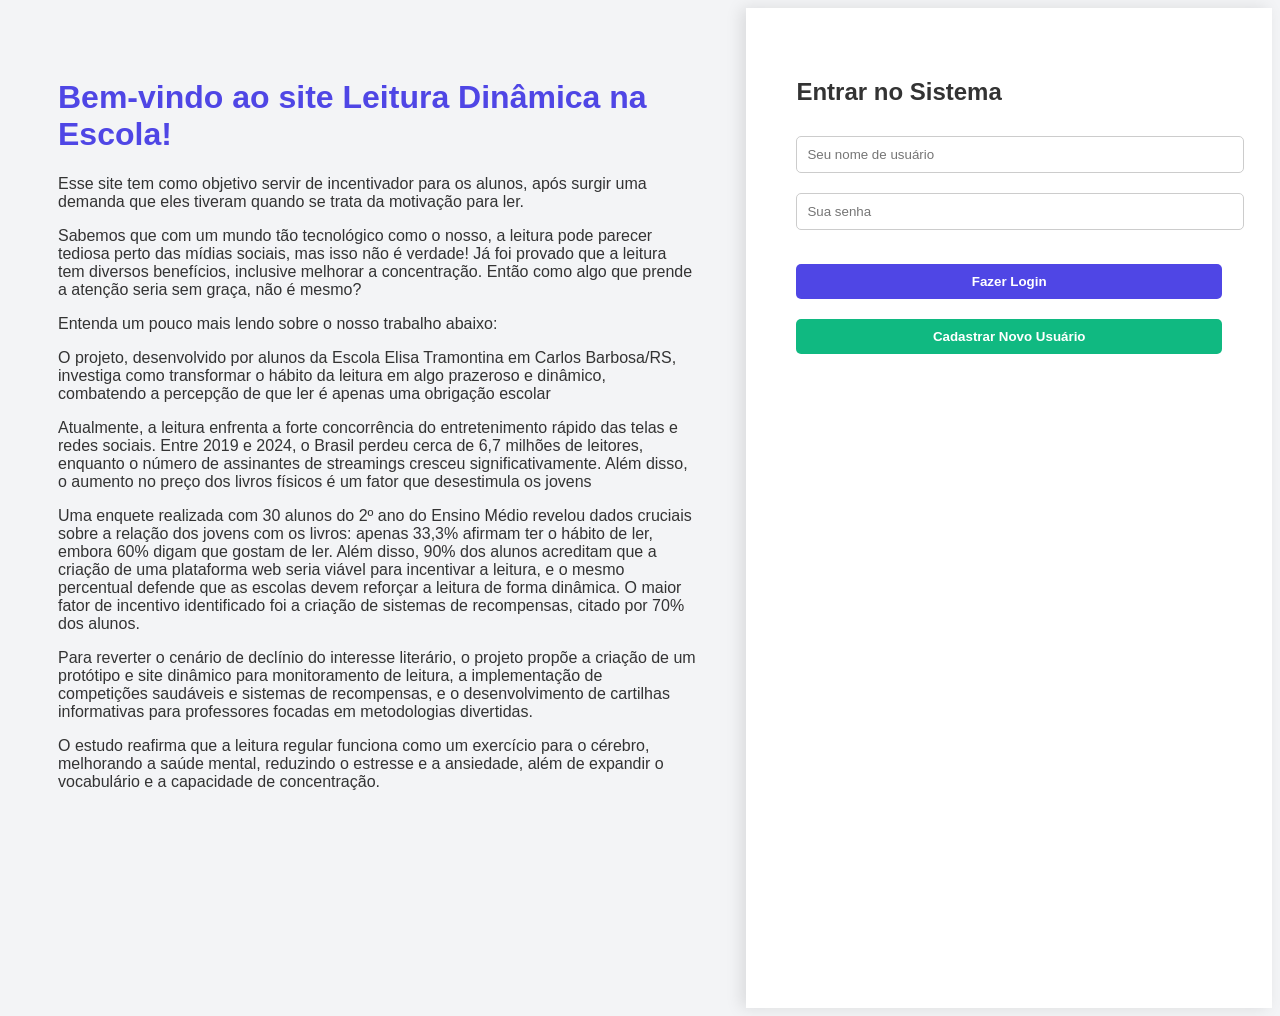
<file: index.html>
<!DOCTYPE html>
<html lang="pt-BR">
<head>
    <meta charset="UTF-8">
    <title>Leitura Dinâmica na Escola</title>
    <style>
        body { font-family: Arial, sans-serif; background-color: #f3f4f6; color: #333; display: flex; }
        .apresentacao { width: 60%; padding: 50px; }
        .login-box { width: 40%; background: white; padding: 50px; box-shadow: -5px 0 15px rgba(0,0,0,0.1); height: 100vh; }
        h1 { color: #4F46E5; }
        input, button { width: 100%; padding: 10px; margin: 10px 0; border-radius: 5px; border: 1px solid #ccc; }
        button { background: #4F46E5; color: white; cursor: pointer; border: none; font-weight: bold; }
        button:hover { background: #4338CA; }
        .aviso { color: red; font-size: 0.9em; }
    </style>
</head>
<body>

    <div class="apresentacao">
        <h1>Bem-vindo ao site Leitura Dinâmica na Escola!</h1>
        
        <p>Esse site tem como objetivo servir de incentivador para os alunos, após surgir uma demanda que eles tiveram quando se trata da motivação para ler.</p>
        <p>Sabemos que com um mundo tão tecnológico como o nosso, a leitura pode parecer tediosa
        perto das mídias sociais, mas isso não é verdade! Já foi provado que a leitura tem diversos benefícios, inclusive melhorar a concentração. 
        Então como algo que prende a atenção seria sem graça, não é mesmo? </p>
        
       <p>Entenda um pouco mais lendo sobre o nosso trabalho abaixo:</p>

              
       
       
      <p>O projeto, desenvolvido por alunos da Escola Elisa Tramontina em Carlos Barbosa/RS, investiga como transformar o hábito da leitura em algo prazeroso e dinâmico, 
        combatendo a percepção de que ler é apenas uma obrigação escolar
      </p> 

<p>Atualmente, a leitura enfrenta a forte concorrência do entretenimento rápido das telas e redes sociais. Entre 2019 e 2024, o Brasil perdeu cerca de 6,7 milhões de
leitores, enquanto o número de assinantes de streamings cresceu significativamente. Além disso, o aumento no preço dos livros físicos é um fator que
 desestimula os jovens
</p> 

<P>Uma enquete realizada com 30 alunos do 2º ano do Ensino Médio revelou dados cruciais sobre a relação dos jovens com os livros: apenas 33,3% afirmam ter o
    hábito de ler, embora 60% digam que gostam de ler. Além disso, 90% dos alunos acreditam que a criação de uma plataforma web seria viável para incentivar a leitura, 
    e o mesmo percentual defende que as escolas devem reforçar a leitura de forma dinâmica. O maior fator de incentivo identificado foi a criação de sistemas 
    de recompensas, citado por 70% dos alunos.

</P> 

<p>Para reverter o cenário de declínio do interesse literário, o projeto propõe a criação de um protótipo e site dinâmico para monitoramento de leitura,
    a implementação de competições saudáveis e sistemas de recompensas, e o desenvolvimento de cartilhas informativas para professores focadas em metodologias divertidas.

</p> 

<p>O estudo reafirma que a leitura regular funciona como um exercício para o cérebro, melhorando a saúde mental, reduzindo o estresse e a ansiedade,
    além de expandir o vocabulário e a capacidade de concentração.
</p> 

       
    </div>

    <div class="login-box">
        <h2>Entrar no Sistema</h2>
        <input type="text" id="usu" placeholder="Seu nome de usuário">
        <input type="password" id="senha" placeholder="Sua senha">
        
        <p id="mensagem" class="aviso"></p>

        <button onclick="fazerLogin()">Fazer Login</button>
        <button onclick="fazerCadastro()" style="background: #10B981;">Cadastrar Novo Usuário</button>
    </div>

    <script>
        const URL_API = "http://localhost:3000/api";

        async function fazerLogin() {
            const usuario = document.getElementById('usu').value;
            const senha = document.getElementById('senha').value;
            
            const resposta = await fetch(`${URL_API}/login`, {
                method: 'POST',
                headers: { 'Content-Type': 'application/json' },
                body: JSON.stringify({ usuario: usuario, senha: senha })
            });

            const dados = await resposta.json();

            if (dados.sucesso) {
                // A MÁGICA ACONTECE AQUI: Guardamos o nome do usuário no navegador (Local Storage)
                localStorage.setItem("usuarioLogado", dados.usuario);
                // Redireciona para o painel (Opcoes.java)
                window.location.href = "painel.html"; 
            } else {
                document.getElementById('mensagem').innerText = dados.erro;
            }
        }

        async function fazerCadastro() {
            const usuario = document.getElementById('usu').value;
            const senha = document.getElementById('senha').value;
            
            const resposta = await fetch(`${URL_API}/cadastro`, {
                method: 'POST',
                headers: { 'Content-Type': 'application/json' },
                body: JSON.stringify({ usuario: usuario, senha: senha })
            });

            const dados = await resposta.json();
            if(resposta.ok) {
                alert("Cadastro feito! Agora clique em Fazer Login.");
            } else {
                document.getElementById('mensagem').innerText = dados.erro;
            }
        }
    </script>
</body>
</html>
</file>
<file: style.css>
/* Variáveis de Cores (Fácil de mudar depois) */
:root {
    --primaria: #4F46E5;
    --primaria-hover: #4338CA;
    --secundaria: #10B981;
    --fundo: #F3F4F6;
    --texto-escuro: #1F2937;
    --texto-claro: #6B7280;
    --branco: #FFFFFF;
}

* {
    margin: 0;
    padding: 0;
    box-sizing: border-box;
    font-family: 'Segoe UI', Tahoma, Geneva, Verdana, sans-serif;
}

body {
    display: flex;
    min-height: 100vh;
    background-color: var(--fundo);
    color: var(--texto-escuro);
}

/* --- SIDEBAR (Menu Lateral) --- */
.sidebar {
    width: 250px;
    background-color: var(--branco);
    padding: 20px;
    display: flex;
    flex-direction: column;
    box-shadow: 2px 0 5px rgba(0,0,0,0.05);
}

.logo {
    display: flex;
    align-items: center;
    gap: 10px;
    color: var(--primaria);
    margin-bottom: 40px;
}

.sidebar nav {
    display: flex;
    flex-direction: column;
    gap: 10px;
    flex-grow: 1;
}

.sidebar nav a {
    text-decoration: none;
    color: var(--texto-claro);
    padding: 12px 15px;
    border-radius: 8px;
    display: flex;
    align-items: center;
    gap: 10px;
    transition: 0.3s;
}

.sidebar nav a:hover, .sidebar nav a.ativo {
    background-color: var(--primaria);
    color: var(--branco);
}

.user-info {
    display: flex;
    align-items: center;
    gap: 10px;
    padding-top: 20px;
    border-top: 1px solid #E5E7EB;
}

/* --- CONTEÚDO PRINCIPAL --- */
.content {
    flex-grow: 1;
    padding: 30px;
    overflow-y: auto;
}

header {
    display: flex;
    justify-content: space-between;
    align-items: center;
    margin-bottom: 30px;
}

.btn-novo {
    background-color: var(--primaria);
    color: var(--branco);
    border: none;
    padding: 10px 20px;
    border-radius: 8px;
    cursor: pointer;
    font-weight: bold;
    transition: 0.3s;
}

.btn-novo:hover {
    background-color: var(--primaria-hover);
}

/* --- GRID DE METAS --- */
.grid-cards {
    display: grid;
    grid-template-columns: repeat(auto-fill, minmax(300px, 1fr));
    gap: 20px;
}

.card-meta {
    background-color: var(--branco);
    padding: 20px;
    border-radius: 12px;
    box-shadow: 0 4px 6px rgba(0,0,0,0.05);
    border-left: 5px solid var(--primaria);
}

.card-meta h3 {
    margin-bottom: 10px;
    color: var(--primaria);
}

.card-meta p {
    font-size: 0.9rem;
    color: var(--texto-claro);
    margin-bottom: 5px;
}

.status-concluido {
    color: var(--secundaria);
    font-weight: bold;
}

/* --- RESPONSIVIDADE (Para Celulares) --- */
@media (max-width: 768px) {
    body {
        flex-direction: column;
    }
    .sidebar {
        width: 100%;
        height: auto;
        box-shadow: 0 2px 5px rgba(0,0,0,0.05);
    }
    .sidebar nav {
        flex-direction: row;
        justify-content: space-around;
    }
    .sidebar nav a {
        font-size: 0.8rem;
        flex-direction: column;
        text-align: center;
    }
}
/* --- ESTILO DA JANELA MODAL --- */
.modal {
    display: none; position: fixed; z-index: 1000; left: 0; top: 0;
    width: 100%; height: 100%; background-color: rgba(0,0,0,0.6);
    align-items: center; justify-content: center;
}
.modal-content {
    background-color: var(--branco); padding: 30px; border-radius: 12px;
    width: 90%; max-width: 550px; box-shadow: 0 10px 25px rgba(0,0,0,0.2);
}
.modal-content h2 { color: var(--primaria); margin-bottom: 20px; }
.fechar { float: right; font-size: 28px; font-weight: bold; cursor: pointer; color: #9CA3AF; }
.fechar:hover { color: #1F2937; }
.form-grupo { margin-bottom: 15px; }
.form-grupo label { display: block; margin-bottom: 5px; font-size: 0.9rem; font-weight: 600; }
.form-grupo input, .form-grupo select {
    width: 100%; padding: 10px; border: 1px solid #D1D5DB; border-radius: 6px; font-size: 1rem;
}
.btn-salvar {
    background-color: var(--secundaria); color: white; border: none;
    padding: 12px; width: 100%; border-radius: 8px; font-weight: bold; font-size: 1.1rem; cursor: pointer; margin-top: 10px;
}
.btn-salvar:hover { background-color: #059669; }

/* --- BOTÕES DE AÇÃO DOS CARD DE METAS --- */
.btn-card-editar, .btn-card-deletar {
    flex: 1;
    padding: 8px 12px;
    border: none;
    border-radius: 6px;
    font-weight: bold;
    cursor: pointer;
    font-size: 0.85rem;
    transition: 0.2s;
    display: flex;
    align-items: center;
    justify-content: center;
    gap: 5px;
}

.btn-card-editar {
    background-color: #E0E7FF;
    color: #4F46E5;
}
.btn-card-editar:hover {
    background-color: #4F46E5;
    color: white;
}

.btn-card-deletar {
    background-color: #FEE2E2;
    color: #EF4444;
}
.btn-card-deletar:hover {
    background-color: #EF4444;
    color: white;
}
</file>
